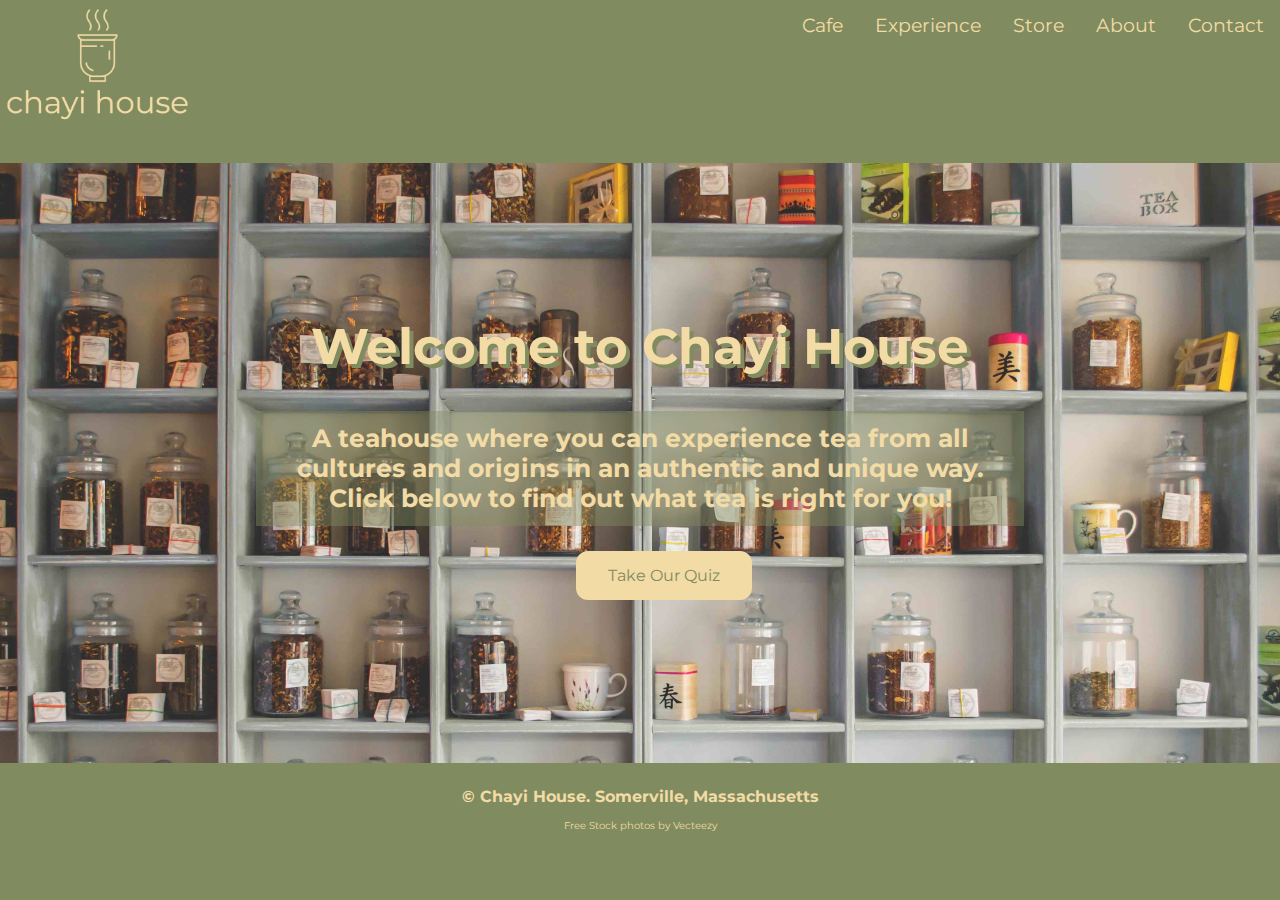
<file: index.html>
<!DOCTYPE html>
<html>
<head>
<title>Chayi House</title>

<meta name="viewport" content="width=device-width, initial-scale=1">
<link rel="stylesheet" href="https://cdnjs.cloudflare.com/ajax/libs/font-awesome/4.7.0/css/font-awesome.min.css">
<link rel="stylesheet" href="https://fonts.googleapis.com/css?family=Montserrat"> 
<link rel="stylesheet" href="navbar.css"> 
<meta name="keywords" content="tea, tea house, culture, experience, tea shop, cafe, menu, green tea, black tea, oolong tea, herbal tea, somerville"/>
<style type="text/css">
body {
  background-color:#808C5F;
}

.banner {
  background-image: url('photos/banner1.jpg'); 
  background-size:cover;
  width: 100%;
  background-color: #808C5F;
  Height: 600px;
  color:#F2DBA5;
  font-family: Montserrat, sans-serif;
  Background-repeat: no-repeat;
  margin: 0px;
}


h1 {
  Font-size: 50px; 
  text-shadow: 4px 4px #808C5F;
  font-family: Montserrat, sans-serif;
  Text-align: center;
  Padding-top: 12%;
}

h2 {
  Font-size: 25px;
  Text-align: center;
  margin-right: 20%;
  margin-left: 20%;
  padding: 1%;
  background-color: #808C5F70;
}

.button {
  border: none;
  Background-color: #F2DBA5;
  font-family: Montserrat, sans-serif;
  padding: 15px 32px;
  text-align: center;
  text-decoration: none;
  display: inline-block;
  font-size: 16px;
  margin: 4px 2px;
  cursor: pointer;
  Margin-left: 45%;
  margin-bottom: 12%;
  border-radius: 12px;
}

button>a {
  text-decoration: none; /* no underline */
  color: #808C5F;
}

.button:hover {
  transform: scale(1.2);
  transition: 0.3s;
}

.att a{
   font-size: 10px;
   display: flex;
   justify-content: center;
   z-index: 0;
   color: #F2dba5;
   text-decoration: none;
}

@media only screen and (max-width: 760px) {
.banner {
  Height: 400px;
}

h2 {
  Display:none;
}

.button {
  Margin-left: 35%;
}
}

@media only screen and (max-width: 530px) {
.button {
  Margin-left: 5%;
}
}

@media only screen and (max-width: 660px) {
.button {
  Margin-left: 5%;
}
  .banner {
  background-size:cover;
  width: 100%;
  Height: 300px;
  font-family: Montserrat, sans-serif;
  text-align: left;
  Background-repeat: no-repeat;
}
h1 {
  Font-size: 30px;
  padding-top: 11%; 
  Padding-left: 3%;
  font-family: Montserrat, sans-serif;
  Padding-right: 50%;
}

h2 {
  Display:none;
}
}
</style>

<meta name=‘viewport’ content=“width=device-width, initial-scale=1”>

</head>

<body>
<div class="topnav" id="myTopnav">
  <a href="index.html" class="active"><img src="photos/logo.jpg" alt="Chayi House Logo" height=120px id="logo"></a>
  <a href="contact.html">Contact</a>
  <a href="about.html">About</a>
  <a href="store.html">Store</a>
  <a href="experience.html">Experience</a>
  <a href="cafe.html">Cafe</a>
  <a href="javascript:void(0);" class="icon" onclick="myFunction()">
    <i class="fa fa-bars"></i>
  </a>
</div>

<div class="banner">
  <h1>Welcome to Chayi House</h1>
  <h2>A teahouse where you can experience tea from all cultures and origins in an authentic and unique way. Click below to find out what tea is right for you!</h2>
  <button class="button" type="button"><a href="quiz.html">Take Our Quiz</a></button>
</div>

<div class="footer">
<h5>&copy Chayi House. Somerville, Massachusetts</h5>
<div class="att">
     <a target="_blank" href="https://www.vecteezy.com/free-photos">Free Stock photos by
          Vecteezy</a>
</div>

</div>

<script>
function myFunction() {
  var x = document.getElementById("myTopnav");
  if (x.className === "topnav") {
    x.className += " responsive";
  } else {
    x.className = "topnav";
  }
}
</script>

</body>
</html>
</file>
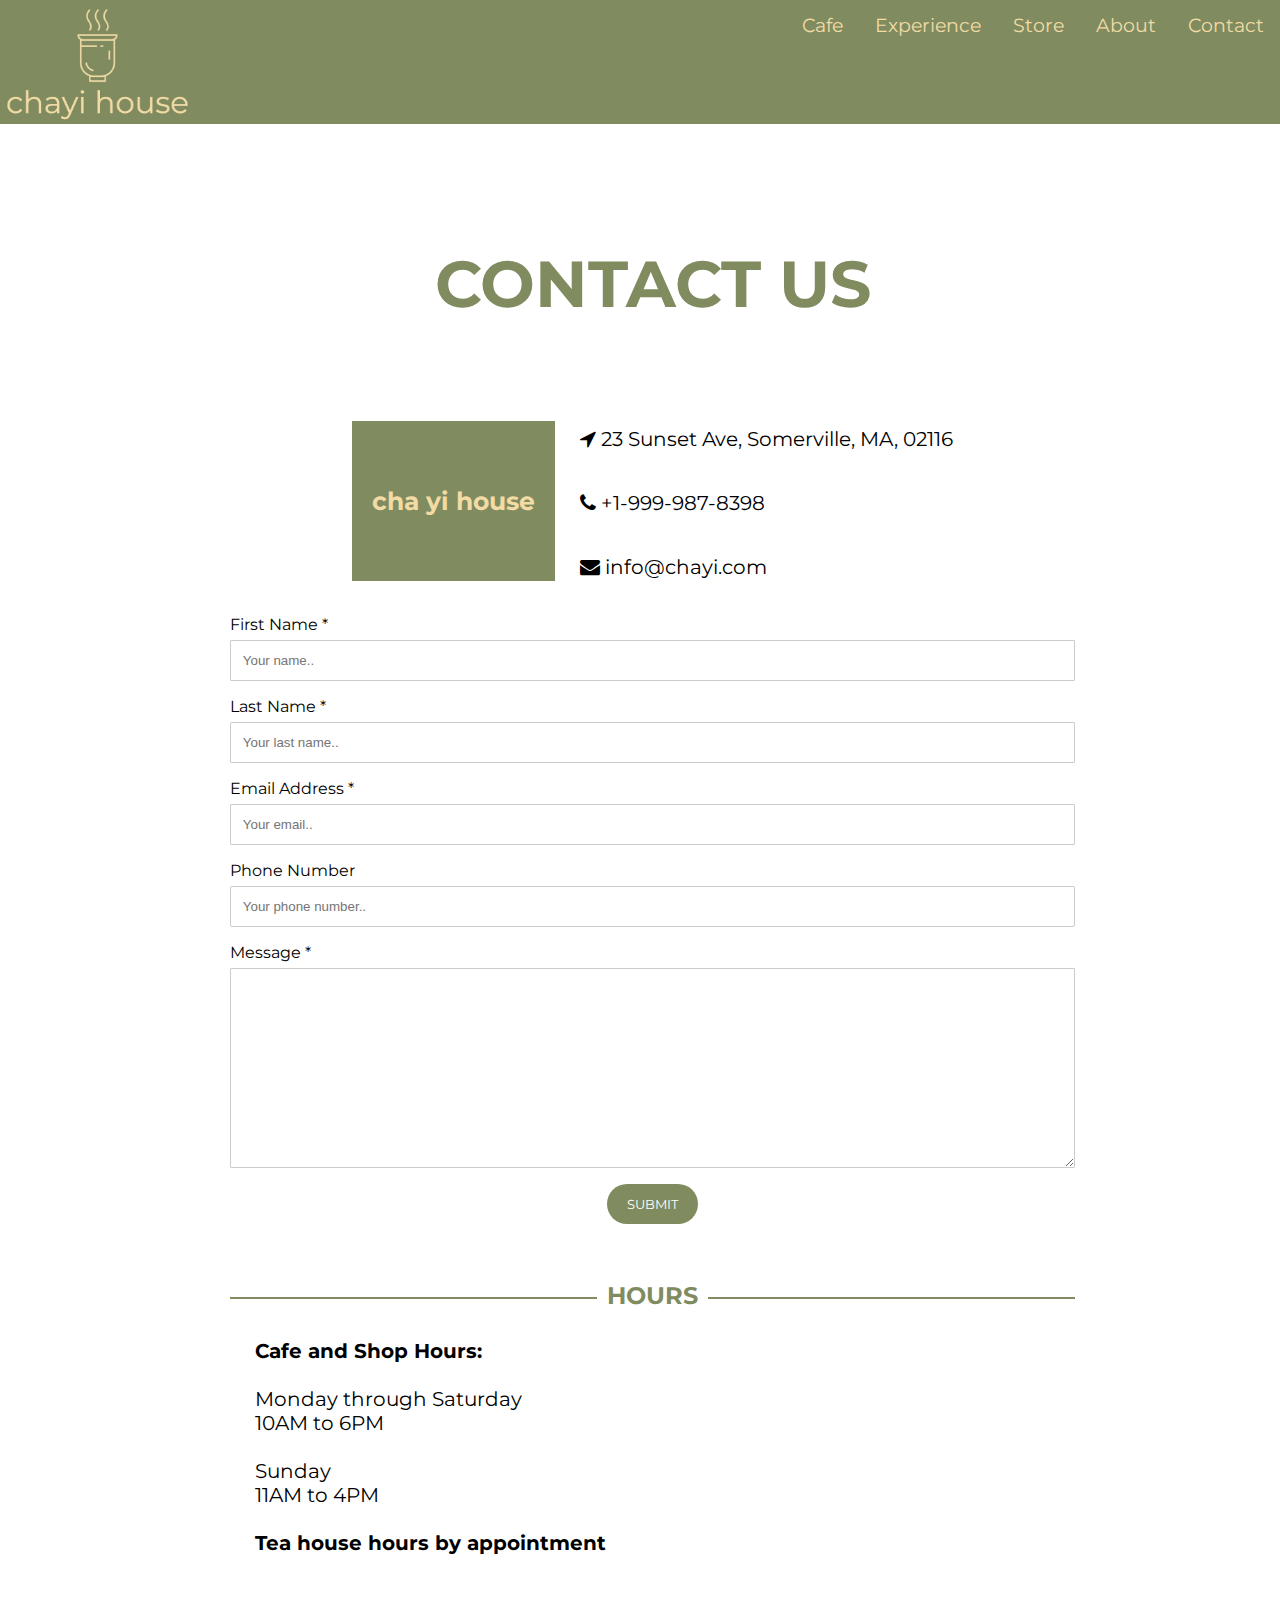
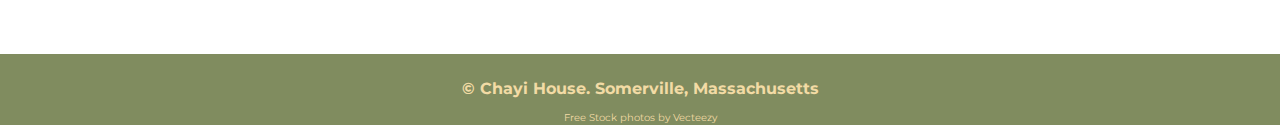
<file: contact.html>
<html>
  <head>
    <title>chayi house</title>
    <link rel="stylesheet" href="contactStyle.css"/>
    <link rel="stylesheet" href="https://cdnjs.cloudflare.com/ajax/libs/font-awesome/4.7.0/css/font-awesome.min.css">
    <meta name="viewport" content="width=device-width,initial-scale=1.0">
    <link rel="stylesheet" href="https://cdnjs.cloudflare.com/ajax/libs/font-awesome/4.7.0/css/font-awesome.min.css">
    <link rel="stylesheet" href="https://fonts.googleapis.com/css?family=Montserrat"> 
    <link rel="stylesheet" href="navbar.css">
    <style>
        .att a{
            font-size: 10px;
            display: flex;
            justify-content: center;
            z-index: 0;
            color: #F2dba5;
            text-decoration: none;
        }
    </style>
    <meta name="keywords" content="tea, tea house, culture, experience, tea shop, cafe, menu, green tea, black tea, oolong tea, herbal tea, somerville"/>
  </head>
  <body>
    <div class="topnav" id="myTopnav">
        <a href="index.html" class="active"><img src="photos/logo.jpg" alt="Chayi House Logo" height=120px id="logo"></a>
        <a href="contact.html">Contact</a>
        <a href="about.html">About</a>
        <a href="store.html">Store</a>
        <a href="experience.html">Experience</a>
        <a href="cafe.html">Cafe</a>
        <a href="javascript:void(0);" class="icon" onclick="myFunction()">
          <i class="fa fa-bars"></i>
        </a>
    </div>
    <div id="contact-container">
        <h1>Contact</h1>
      <h3>Contact Us</h3>
    <div class="location">
        <h4>cha yi house</h4>
        <div class="address">
            <br>
            <p><i class="fa fa-location-arrow"></i> 23 Sunset Ave, Somerville, MA, 02116</p>
            <p><i class="fa fa-phone"></i> +1-999-987-8398</p>
            <p><i class="fa fa fa-envelope"></i> info@chayi.com</p>
        </div>
        <br>
    </div>
      <div class="container">
        <form name="contactForm" onsubmit="return validateForm()">
          <label for="fname">First Name *</label>
          <input type="text" id="fname" name="firstname" placeholder="Your name..">
          <label for="lname">Last Name *</label>
          <input type="text" id="lname" name="lastname" placeholder="Your last name..">
          <label for="email">Email Address *</label>
          <input type="text" id="email" name="emailAd" placeholder="Your email..">
          <label for="phone">Phone Number</label>
          <input type="tel" id="phone" name="phoneNum" placeholder="Your phone number..">
          <label for="message">Message *</label>
          <textarea id="message" name="message" style="height:200px"></textarea>
          <div class="buttonContainer">
            <input type="submit" value="Submit" id="submitButton">
          </div>
        </form>
      </div>
      <h2><span>Hours</span></h2>
      <div class="hours">
          <p>
              <strong>Cafe and Shop Hours:</strong><br><br>
              Monday through Saturday<br>
              10AM to 6PM<br><br>
              Sunday<br>
              11AM to 4PM<br><br>
              <strong>Tea house hours by appointment</strong><br><br>
            </p>
        </div>
    </div>

    <script>
        function validateForm() {
            let fn = document.forms["contactForm"]["fname"].value;
            let ln = document.forms["contactForm"]["lname"].value;
            let em = document.forms["contactForm"]["email"].value;
            let ph = document.forms["contactForm"]["phone"].value;
            let ms = document.forms["contactForm"]["message"].value;

            if (fn == "" || ln == "") {
                alert("Name must be filled out");
                return false;
            }

            if(em == "") {
                alert("Email must be filled out");
                return false;
            }

            if (!(/^\w+([\.-]?\w+)*@\w+([\.-]?\w+)*(\.\w{2,3})+$/.test(em))) {
                alert("Email must be valid");
                return false;
            }

            if (!(ph != "") && (/^\(?([0-9]{3})\)?[-. ]?([0-9]{3})[-. ]?([0-9]{4})$/.test(ph)))
            {
                alert("Phone number must be valid");
                return false;
            }

            if (ms == "") {
                alert("Message must be filled out");
                return false;
            }

            alert("Message sent!");
            return true;
        }
    </script>
    <div class="footer">
        <h5>&copy Chayi House. Somerville, Massachusetts</h5>
        <div class="att">
            <a target="_blank" href="https://www.vecteezy.com/free-photos">Free Stock photos by Vecteezy</a>
        </div>
    </div>
    <script>
        function myFunction() {
            var x = document.getElementById("myTopnav");
            if (x.className === "topnav") {
            x.className += " responsive";
            } else {
            x.className = "topnav";
            }
        }
    </script>
  </body>
</html>
</file>
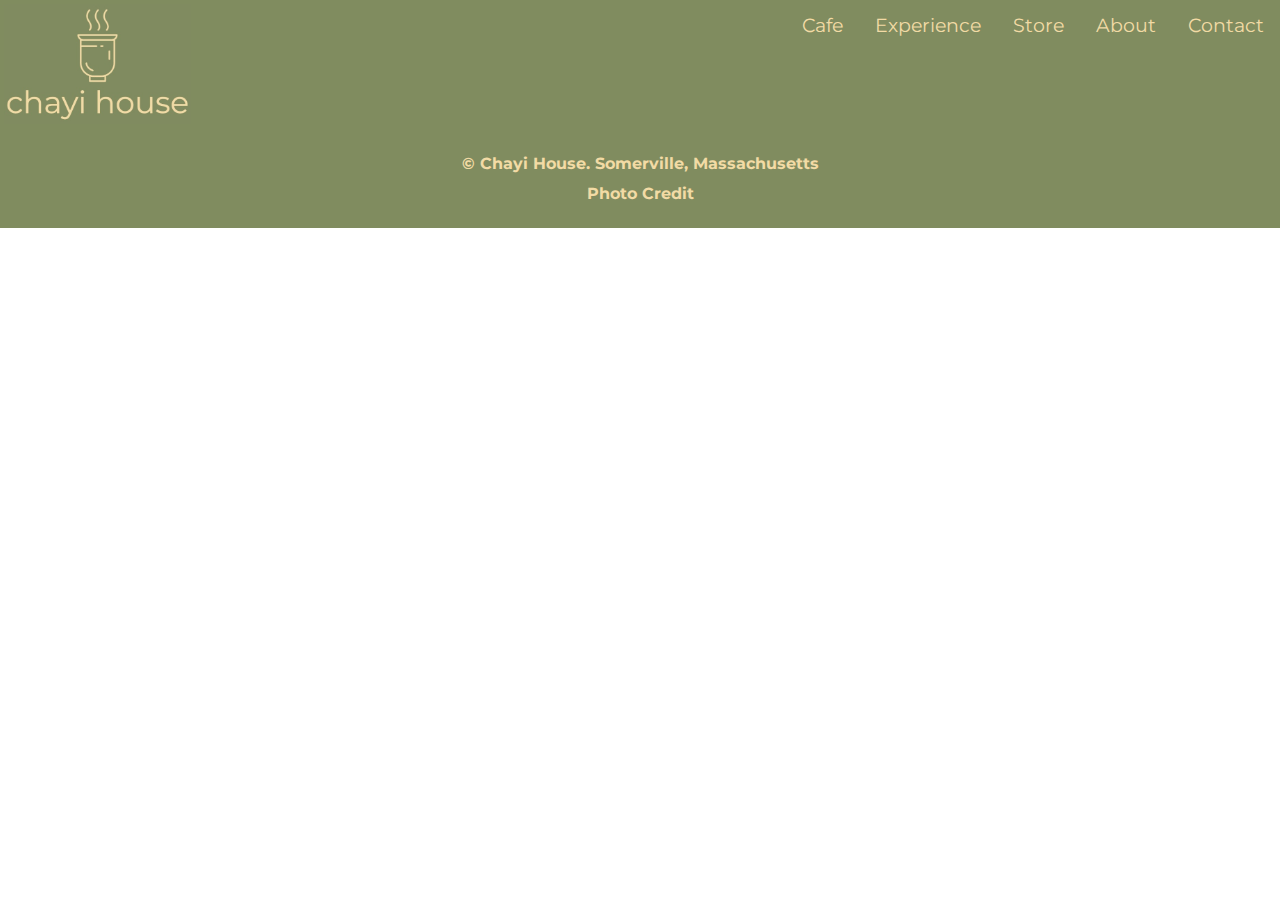
<file: navbar.html>
<!DOCTYPE html>
<html>
<head>

<meta name="viewport" content="width=device-width, initial-scale=1">
<link rel="stylesheet" href="https://cdnjs.cloudflare.com/ajax/libs/font-awesome/4.7.0/css/font-awesome.min.css">
<link rel="stylesheet" href="https://fonts.googleapis.com/css?family=Montserrat"> 
<link rel="stylesheet" href="navbar.css"> 

</head>
<body>

<div class="topnav" id="myTopnav">
  <a href="index.html" class="active"><img src="photos/logo.jpg" alt="Chayi House Logo" height=120px id="logo"></a>
  <a href="contact.html">Contact</a>
  <a href="about.html">About</a>
  <a href="store.html">Store</a>
  <a href="experience.html">Experience</a>
  <a href="cafe.html">Cafe</a>
  <a href="javascript:void(0);" class="icon" onclick="myFunction()">
    <i class="fa fa-bars"></i>
  </a>
</div>

<div class="footer">
<h5>&copy Chayi House. Somerville, Massachusetts</h5>
<h5>Photo Credit</h5>
</div>

<script>
function myFunction() {
  var x = document.getElementById("myTopnav");
  if (x.className === "topnav") {
    x.className += " responsive";
  } else {
    x.className = "topnav";
  }
}
</script>

</body>
</html>
</file>
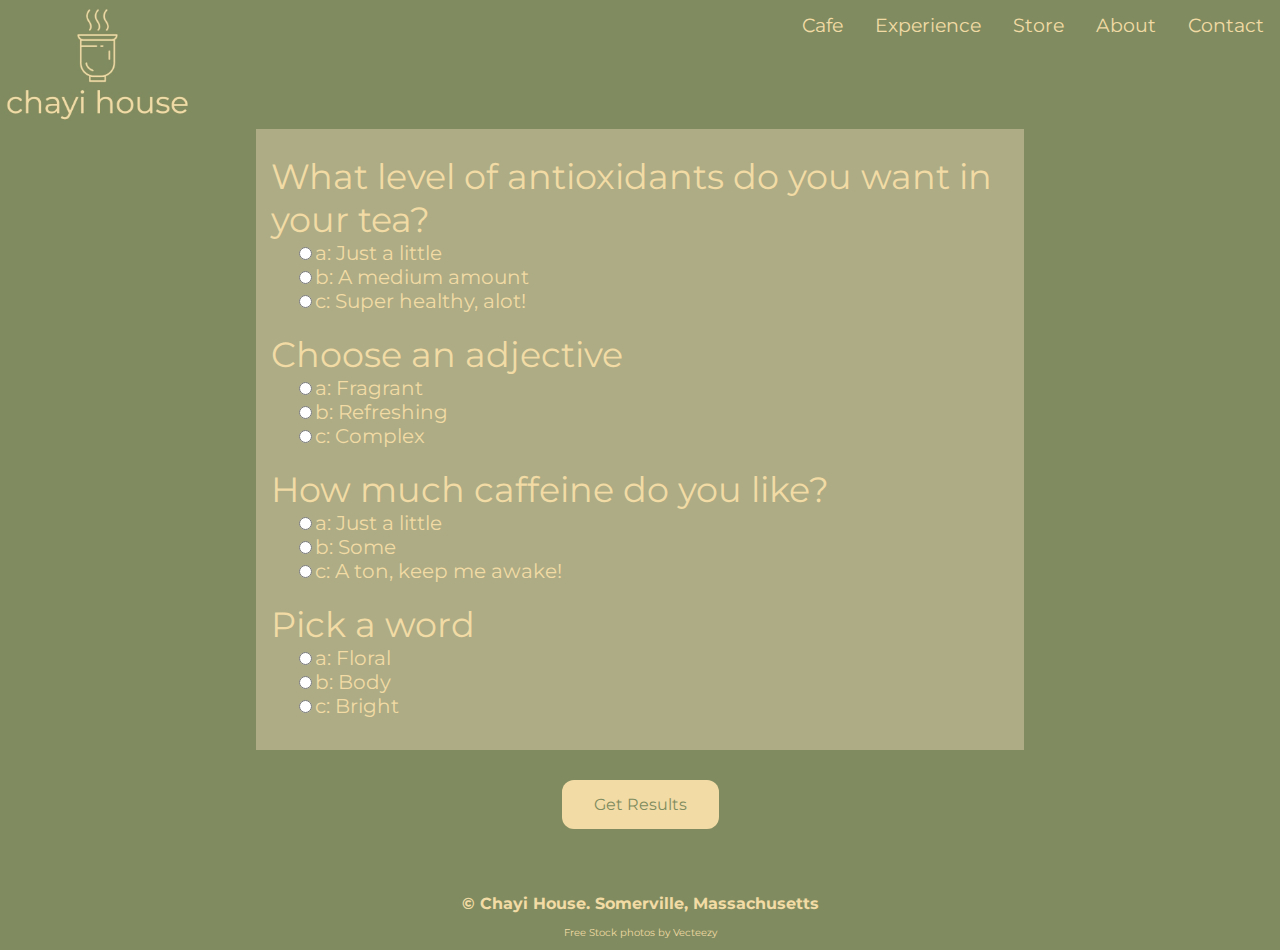
<file: quiz.html>
<!DOCTYPE html>
<html>
<head>
<title>Tea Quiz</title>

<meta name="viewport" content="width=device-width, initial-scale=1">
<link rel="stylesheet" href="https://cdnjs.cloudflare.com/ajax/libs/font-awesome/4.7.0/css/font-awesome.min.css">
<link rel="stylesheet" href="https://fonts.googleapis.com/css?family=Montserrat"> 
<link rel="stylesheet" href="navbar.css"> 
<meta name="keywords" content="tea, tea house, culture, experience, tea shop, cafe, menu, green tea, black tea, oolong tea, herbal tea, somerville"/>
<style type="text/css">
h1{
  display: none;
}
h2{
  display: none;
}
body{
	
	font-family: sans-serif;
	color:#F2DBA5;
	text-align: center;
	font-family: Montserrat, sans-serif;
	background-color: #808C5F;
}
.question{
	font-weight: 1200;
	font-size: 35px;
	padding-left: 2%;
}
.answers {
    	margin-bottom: 20px;
	padding-left: 5%;
	font-size: 20px;
}
#results {
    	margin-bottom: 20px;
    	font-size: 30px;
}
#quiz {
  background-color: #ADAC84;
  margin-left: 20%;
  margin-right: 20%;
  margin-bottom: 2%;
  padding-top: 2%;
  padding-bottom: 1%;
  text-align: left;
}
#submit{
	border: none;
  	color: #808C5F;
  	Background-color: #F2DBA5;
 	font-family: Montserrat, sans-serif;
  	padding: 15px 32px;
  	text-align: center;
  	text-decoration: none;
  	display: inline-block;
  	font-size: 16px;
  	margin: 4px 2px;
  	cursor: pointer;
 	border-radius: 12px;
	cursor: pointer;
	margin-bottom: 20px;
}
#submit:hover{
	transform: scale(1.2);
  	transition: 0.3s;
}
.att a{
           font-size: 10px;
           display: flex;
           justify-content: center;
           z-index: 0;
           color: #F2dba5;
           text-decoration: none;
           padding-bottom: 10px;
}


@media only screen and (max-width: 800px) {
.question{
  font-size: 20px;
}
.answers {
  font-size: 14px;
}
}
</style>

<meta name=‘viewport’ content=“width=device-width, initial-scale=1”>
</head>

<body>

<div class="topnav" id="myTopnav">
  <a href="index.html" class="active"><img src="photos/logo.jpg" alt="Chayi House Logo" height=120px id="logo"></a>
  <a href="contact.html">Contact</a>
  <a href="about.html">About</a>
  <a href="store.html">Store</a>
  <a href="experience.html">Experience</a>
  <a href="cafe.html">Cafe</a>
  <a href="javascript:void(0);" class="icon" onclick="myFunction()">
    <i class="fa fa-bars"></i>
  </a>
</div>

<h1>Quiz</h1>
<h2>What tea is right for you?</h2>


<div id="quiz"></div>
<button id="submit">Get Results</button>
<div id="results"></div>

<div class="footer">
<h5>&copy Chayi House. Somerville, Massachusetts</h5>
<div class="att">
    <a target="_blank" href="https://www.vecteezy.com/free-photos">Free Stock photos by
          Vecteezy</a>
</div>
</div>


<script language="javascript">
var myQuestions = [
	{
		question: "What level of antioxidants do you want in your tea?",
		answers: {
			a: 'Just a little',
			b: 'A medium amount',
			c: 'Super healthy, alot!'
		},
		greenAnswer: 'c',
		oolongAnswer: 'b',
		blackAnswer: 'a'
	},
	{
		question: "Choose an adjective",
		answers: {
			a: 'Fragrant',
			b: 'Refreshing',
			c: 'Complex'
		},
		greenAnswer: 'b',
		oolongAnswer: 'a',
		blackAnswer: 'c'
	},
	{
		question: "How much caffeine do you like?",
		answers: {
			a: 'Just a little',
			b: 'Some',
			c: 'A ton, keep me awake!'
		},
		greenAnswer: 'a',
		oolongAnswer: 'b',
		blackAnswer: 'c'
	},
	{
		question: "Pick a word",
		answers: {
			a: 'Floral',
			b: 'Body',
			c: 'Bright'
		},
		greenAnswer: 'c',
		oolongAnswer: 'a',
		blackAnswer: 'b'
	}
];

function generateQuiz(questions, quizContainer, resultsContainer, submitButton){

	function showQuestions(questions, quizContainer){
		// we'll need a place to store the output and the answer choices
		var output = [];
		var answers;

		// for each question...
		for(var i=0; i<questions.length; i++){
		
			// first reset the list of answers
			answers = [];

			// for each available answer to this question...
			for(letter in questions[i].answers){

				// ...add an html radio button
				answers.push(
				'<label>'
					+ '<input type="radio" name="question'+i+'" value="'+letter+'">'
					+ letter + ': '
					+ questions[i].answers[letter]
				+ '</br></label>'
				);
			}

			// add this question and its answers to the output
			output.push(
			'<div class="question">' + questions[i].question + '</div>'
			+ '<div class="answers">' + answers.join('') + '</div>'
			);
		}

		// finally combine our output list into one string of html and put it on the page
		quizContainer.innerHTML = output.join('');
	}


	function showResults(questions, quizContainer, resultsContainer){
		// gather answer containers from our quiz
		var answerContainers = quizContainer.querySelectorAll('.answers');
	
		// keep track of user's answers
		var userAnswer = '';
		var numBlack = 0;
		var numOolong = 0;
		var numGreen = 0;
	
		// for each question...
		for(var i=0; i<questions.length; i++){

			// find selected answer
			userAnswer = (answerContainers[i].querySelector('input[name=question'+i+']:checked')||{}).value;
		
			// if answer is correct
			if(userAnswer===questions[i].blackAnswer){
				// add to the number of correct answers
				numBlack++;
			
				// color the answers green
				answerContainers[i].style.color = '#1b371C';
			}
			else if(userAnswer===questions[i].oolongAnswer){
				// add to the number of correct answers
				numOolong++;
			
				// color the answers green
				answerContainers[i].style.color = '#1b371C';
			}
			else if(userAnswer===questions[i].greenAnswer){
				// add to the number of correct answers
				numGreen++;
			
				// color the answers green
				answerContainers[i].style.color = '#1b371C';
			}
			// if answer is wrong or blank
			else{
				// color the answers red
				answerContainers[i].style.color = '#1b371C';
			}
		}

		// show number of correct answers out of total
		if(numBlack>numGreen && numBlack>numOolong){
			resultsContainer.innerHTML = "<p>You would like Black tea</p><img src=\"photos/blacktea.jpg\" width=\"400px\" >";
		}
		else if(numOolong>numGreen && numOolong>numBlack){
			resultsContainer.innerHTML = "<p>You would like Oolong tea</p><img src=\"photos/oolongtea.jpg\" width=\"400px\" >";
		}
		else if(numGreen>numOolong && numGreen>numBlack){
			resultsContainer.innerHTML = "<p>You would like Green tea</p><img src=\"photos/greentea.jpg\" width=\"400px\" >";
		}
		else {
			resultsContainer.innerHTML = "<p>You would like all teas</p><img src=\"photos/alltea.jpg\" width=\"400px\" >";
		}
		}

	// show the questions
	showQuestions(questions, quizContainer);

	// when user clicks submit, show results
	submitButton.onclick = function(){
		showResults(questions, quizContainer, resultsContainer);
	}
}


var quizContainer = document.getElementById('quiz');
var resultsContainer = document.getElementById('results');
var submitButton = document.getElementById('submit');

generateQuiz(myQuestions, quizContainer, resultsContainer, submitButton);

function myFunction() {
  var x = document.getElementById("myTopnav");
  if (x.className === "topnav") {
    x.className += " responsive";
  } else {
    x.className = "topnav";
  }
}
</script> 

</body>
</html>
</file>
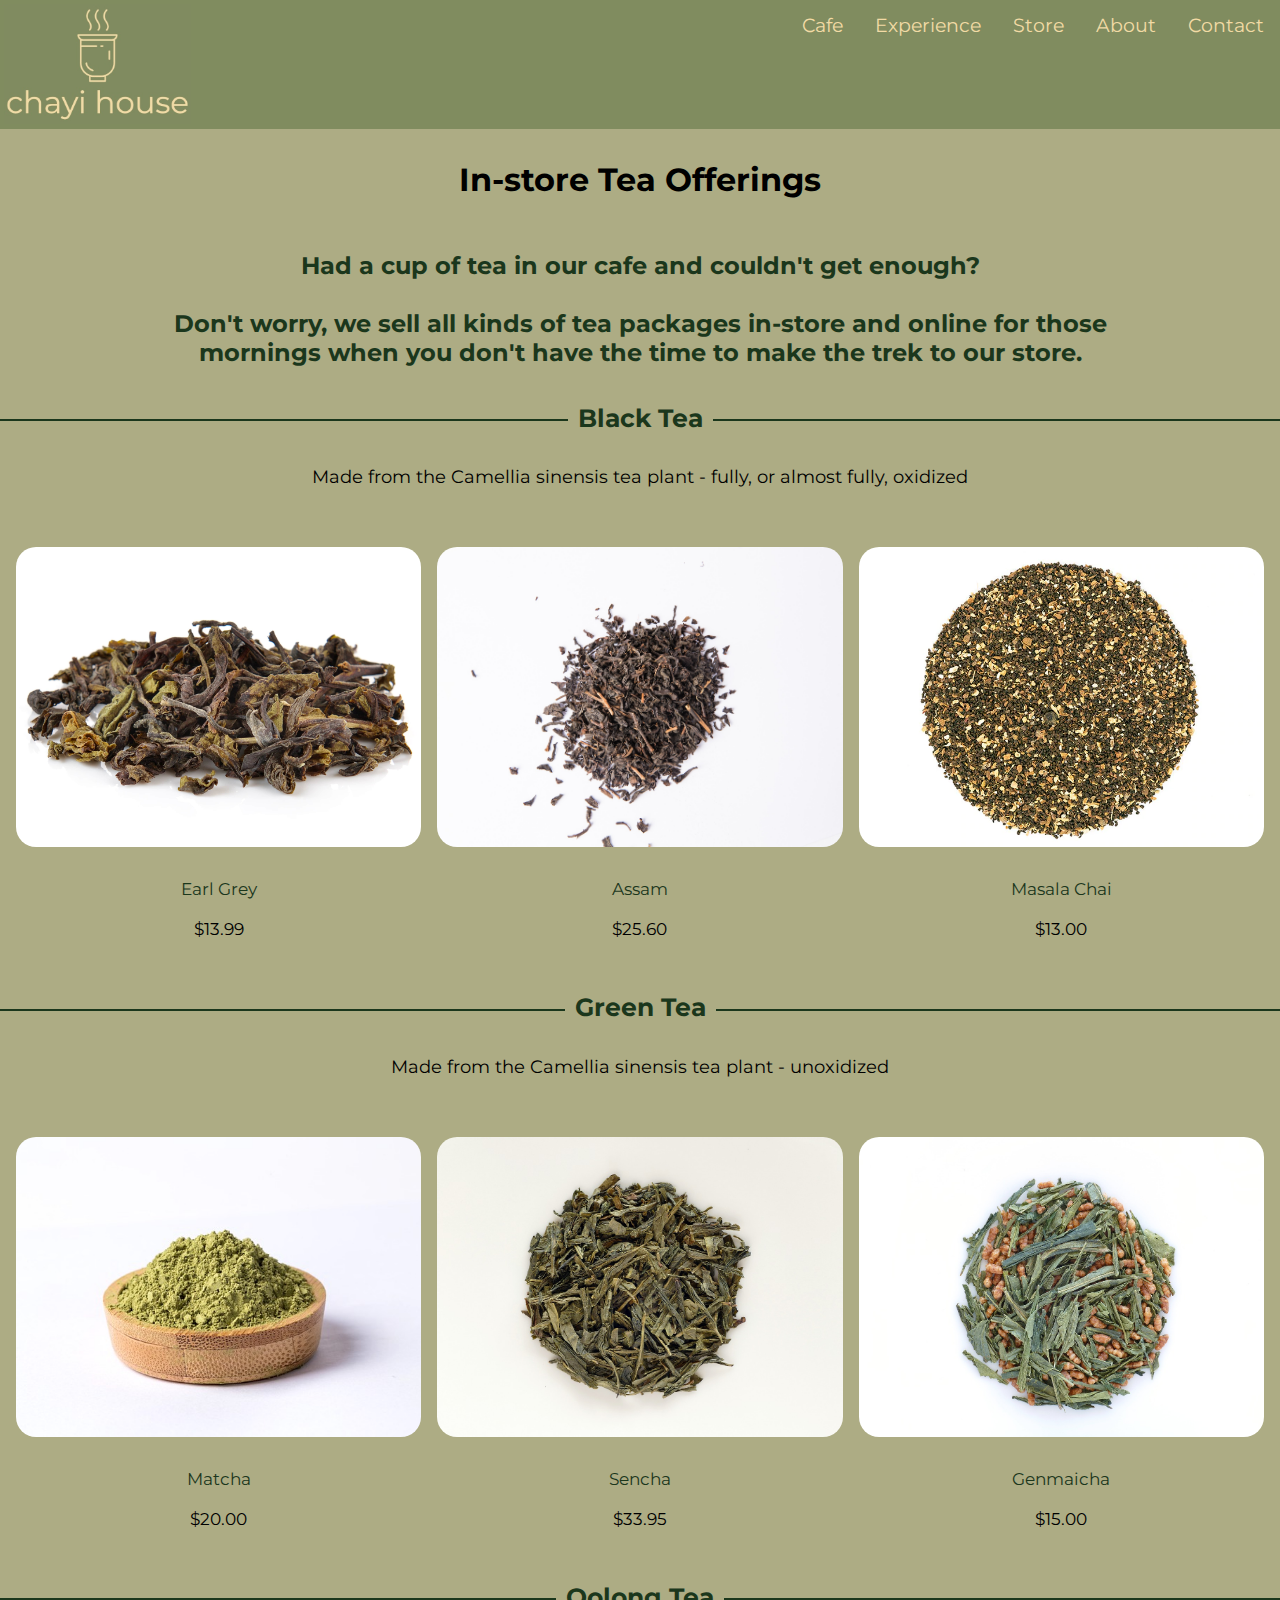
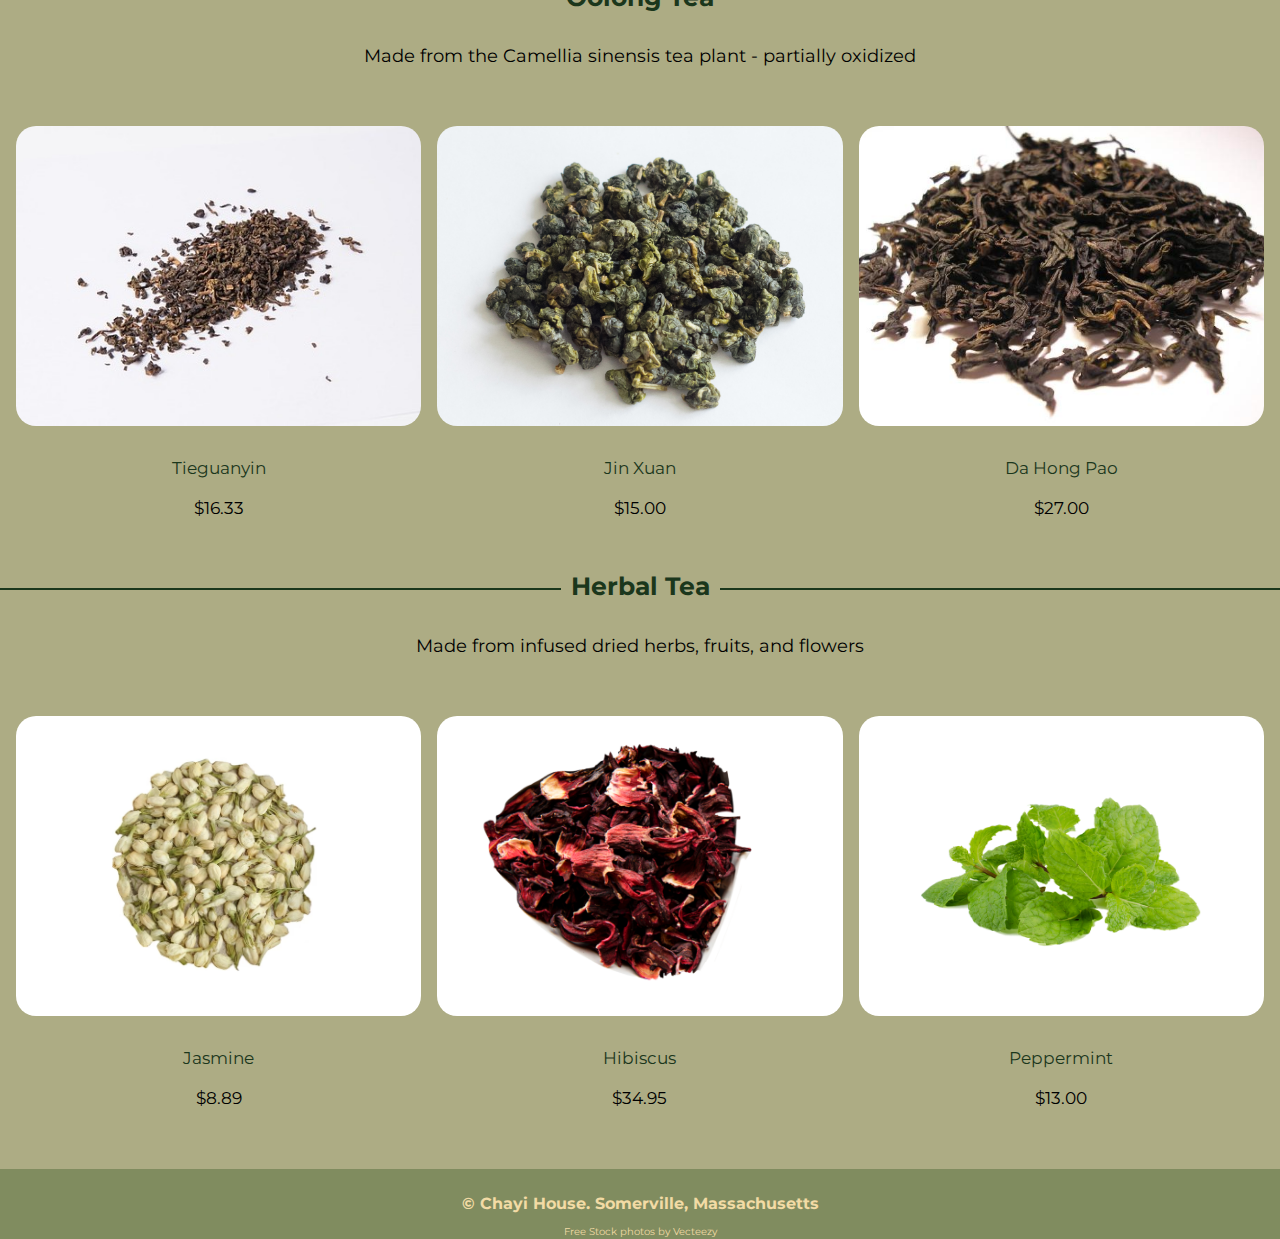
<file: store.html>
<!DOCTYPE html>
<html lang="en">
<head>
    <meta charset="UTF-8">
    <meta name="viewport" content="width=device-width, initial-scale=1.0">
    <title></title>
    <link rel="stylesheet" href="store.css">
    <link rel="stylesheet" href = "navbar.css">
    <link rel="preconnect" href="https://fonts.googleapis.com"> 
    <link rel="preconnect" href="https://fonts.gstatic.com" crossorigin>    
    <link rel="stylesheet" href="https://fonts.googleapis.com/css?family=Montserrat"> 
    <link rel="stylesheet" href="https://cdnjs.cloudflare.com/ajax/libs/font-awesome/4.7.0/css/font-awesome.min.css">
    <style>
      .att a{
          font-size: 10px;
          display: flex;
          justify-content: center;
          z-index: 0;
          color: #F2dba5;
          text-decoration: none;
      }
  </style>
    <meta name="keywords" content="tea, tea house, culture, experience, tea shop, cafe, menu, green tea, black tea, oolong tea, herbal tea, somerville"/>
</head>
<body>
    <div class="topnav" id="myTopnav">
      <a href="index.html" class="active"><img src="photos/logo.jpg" alt="Chayi House Logo" height=120px id="logo"></a>
      <a href="contact.html">Contact</a>
      <a href="about.html">About</a>
      <a href="store.html">Store</a>
      <a href="experience.html">Experience</a>
      <a href="cafe.html">Cafe</a>
      <a href="javascript:void(0);" class="icon" onclick="myFunction()">
        <i class="fa fa-bars"></i>
      </a>
    </div>
    <div class="container">
    <div class="text-cont">
        <h1 style = "text-align: center;">In-store Tea Offerings</h1>
        <h2 style = "text-align: center; padding: 30px"> Had a cup of tea in our cafe and couldn't get enough?<br><br>Don't worry, we sell all kinds of tea packages in-store and online for those mornings when you don't have the time to make the trek to our store.
        </h2>
    </div>
    <h3><span>Black Tea</span></h3>
    <p style ="text-align: center;font-size: 18px; padding-top: 25px;padding-bottom: 25px"> 
        Made from the Camellia sinensis tea plant - fully, or almost fully, oxidized
    </p>
    <div class = "image-grid" >
        <img src = "photos/black_tea_leaves.jpg" alt = "earl black tea">
        <img src = "images/assam.jpg" alt = "assam tea">
        <img src = "images/masalaChai.jpg" alt = "masala chai">
    </div>
    <div class = "text-grid">
        <a href = https://twiningsusa.com/products/earl-grey?variant=40597087387831>
            <span> Earl Grey  </span>
        </a>
        <a href = https://xoteas.com.au/product/organic-assam-black-tea/?attribute_pa_size=1kg-loose-leaf&gclid=CjwKCAiApfeQBhAUEiwA7K_UHyXsrbmLjbMpeZ1RsCs_ZPIaOi3pAQ-j-9DnBaBUVYKjtM5WN-FfexoC-VIQAvD_BwE>
            <span> Assam  </span>
        </a>
        <a href = https://rishi-tea.com/masala-chai-loose-leaf?utm_campaign=Smart_Shopping_All_Products&utm_content=&utm_term=&utm_medium=cpc&utm_medium=cpc&gclid=CjwKCAiApfeQBhAUEiwA7K_UH4lxOSnYJnj52aDi_Cdr709emsUKomc41iKHXxuqw5gFSa54rIN2wRoC9ckQAvD_BwE>
            <span> Masala Chai </span>
        </a>
    </div>
    <div class = "text-grid"  style="padding-bottom: 35px;">
        <span> $13.99  </span>
        <span> $25.60  </span>
        <span> $13.00 </span>
    </div>
    <br/>
    <!-- <p style ="text-align: center;font-size: 25px;"> Green Teas </p> -->
    <h3><span>Green Tea</span></h3>
    <p style ="text-align: center;font-size: 18px; padding-top: 25px;padding-bottom: 25px"> 
        Made from the Camellia sinensis tea plant - unoxidized
    </p>
    <div class = "image-grid">
        <img src = "photos/matcha_powder.jpg" alt = "matcha tea">
        <img src = "images/sencha.jpg" alt = "sencha tea">
        <img src = "images/genmaicha.jpg" alt = "genmaicha tea">
    </div>
    <div class = "text-grid">
        <a href= https://www.ochaandco.com/products/japanese-matcha-green-tea-powder?variant=12707122118&currency=USD&utm_source=google&utm_medium=cpc&utm_campaign=google+shopping&gclid=CjwKCAiApfeQBhAUEiwA7K_UH-8QHU28SQd4pLrfIctm_P6le3N1IPlJZ6bBCuWaJSm7TvbamK5uaxoC-V4QAvD_BwE>
            <span> Matcha  </span>
        </a>
        <a href = https://xoteas.com.au/product/organic-sencha-green/?attribute_pa_size=1kg-loose-leaf&gclid=CjwKCAiApfeQBhAUEiwA7K_UHxk_dxw9JzcpSsRi5sM8zbdtwMZd38ND3LdgFXM8F_2e2wboCxf1yxoCU90QAvD_BwE>
            <span> Sencha  </span>
        </a>
        <a href = https://www.ochaandco.com/products/japanese-organic-genmaicha?variant=12707160646&currency=USD&utm_source=google&utm_medium=cpc&utm_campaign=google+shopping&gclid=CjwKCAiApfeQBhAUEiwA7K_UHz94Zkk0Rnznmd9daoWw7COtLEeSRbjUGhoKtirihDR0mHxEMjn4gxoCxiQQAvD_BwE>
            <span> Genmaicha  </span>
        </a>
    </div>
    <div class = "text-grid"  style="padding-bottom: 35px;">
        <span> $20.00  </span>
        <span> $33.95  </span>
        <span> $15.00 </span>
    </div>
    <br/>
    <!-- <p style = "text-align: center;font-size: 25px;"> Oolong Teas </p> -->
    <h3><span>Oolong Tea</span></h3>
    <p style ="text-align: center;font-size: 18px; padding-top: 25px;padding-bottom: 25px"> 
        Made from the Camellia sinensis tea plant - partially oxidized 
    </p>
    <div class = "image-grid">
        <img src = "photos/oolong_tea.jpg" alt = "tieguanyin tea">
        <img src = "images/Jin_Xuan_oolong_tea.jpg" alt = "Jin_Xuan_oolong_tea tea">
        <img src = "images/da_hong_pao.jpg" alt = "da hong pao tea">
    </div>
    <div class = "text-grid">
        <a href = https://www.mountaintea.com/products/jin-xuan-milk-oolong?variant=214237870&currency=USD&utm_medium=product_sync&utm_source=google&utm_content=sag_organic&utm_campaign=sag_organic&utm_campaign=gs-2019-10-02&utm_source=google&utm_medium=smart_campaign&gclid=CjwKCAiApfeQBhAUEiwA7K_UH0nRQIipwqA5_zES0DBoAfYqxYg2tiY0ensQ2cHxUpft46RyiY1enRoCJjYQAvD_BwE>
            <span> Tieguanyin  </span>
        </a>
        <a href = https://eco-cha.com/products/jin-xuan-oolong-tea?variant=3804405380>
            <span> Jin Xuan  </span>
        </a>
        <a href = https://teaandwhisk.com/products/superior-dahongpao?variant=31165739401250>
            <span> Da Hong Pao </span>
        </a>
    </div>
    <div class = "text-grid"  style="padding-bottom: 35px;">
        <span> $16.33  </span>
        <span> $15.00  </span>
        <span> $27.00 </span>
    </div>
    </br>
    <h3><span>Herbal Tea</span></h3>
    <p style ="text-align: center;font-size: 18px; padding-top: 25px;padding-bottom: 25px"> 
        Made from infused dried herbs, fruits, and flowers
    </p>
    <div class = "image-grid">
        <img src = "photos/jasmine_flowers.jpg" alt = "jasmine tea">
        <img src = "photos/hibiscus.png" alt = "hibiscus tea">
        <img src = "photos/peppermint.png" alt = "peppermint tea">
    </div>
    <div class = "text-grid">
        <a href = https://www.tsemporium.com/en_us/xproduct/index/index/s/6901118910325?utm_source=gmerchant>
            <span> Jasmine  </span>
        </a>
        <a href = https://xoteas.com.au/product/organic-hibiscus-tea/?attribute_pa_size=1kg-loose-leaf&gclid=CjwKCAiApfeQBhAUEiwA7K_UHxaIqlw9xoM9IyDsyLq1Jhh1dk8oOCMKoWuFOq_zYi9GNw0kf20pcRoCNgwQAvD_BwE>
            <span> Hibiscus  </span>
        </a>
        <a href = https://www.harney.com/products/foil-organic-peppermint-herbal-50-teabags-in-a-box?variant=32815211910&gclid=CjwKCAiApfeQBhAUEiwA7K_UHxWj1MRHJ-bF5BNn1FSxbIVWdlxr0XzR8YWH5C0xiYdZSppJNvOP2BoC42IQAvD_BwE>
            <span> Peppermint  </span>
        </a>
    </div>
    <div class = "text-grid" style="padding-bottom: 35px;">
        <span> $8.89  </span>
        <span> $34.95  </span>
        <span> $13.00 </span>
    </div>
    <br>
    <br>
</div>
    
    <div class="footer">
    <h5>&copy Chayi House. Somerville, Massachusetts</h5>
    <div class="att">
       <a target="_blank" href="https://www.vecteezy.com/free-photos">Free Stock photos by
          Vecteezy</a>
     </div>
    </div>

    <script language = "javascript">
    function myFunction() {
      var x = document.getElementById("myTopnav");
      if (x.className === "topnav") {
        x.className += " responsive";
      } else {
        x.className = "topnav";
      }
    }
    </script>
</body>
</html>
</file>
<file: navbar.css>
body {
  margin: 0;
}

.topnav {
  overflow: hidden;
  background-color: #808C5F;
  padding: 0px;
  font-family: Montserrat, sans-serif;
}

.topnav a {
  float: right;
  display: block;
  color: #F2DBA5;
  text-align: center;
  padding: 14px 16px;
  text-decoration: none;
  font-size: 19px;
  
}

.topnav a:hover {
  transform: scale(1.2);
  transition: 0.3s;
}

.topnav a.active {
  background-color: #808C5F !important;
  float: left;
  transform: scale(1);
  padding: 0px;
  padding-left: 4px;
  padding-top: 4px;
}

.topnav .icon {
  display: none;
}

div.footer {
  vertical-align: center;
  text-align: center;
  color: #F2DBA5;
  font-family: Montserrat, sans-serif;
  line-height: .2;
  Font-size: 12px;
  background-color: #808C5F;
  padding: 6px 6px;
}

div.footer h5 {
  font-size: 16px;
}

@media screen and (max-width: 700px) {
  .topnav a:not(:first-child) {display: none;}
  .topnav a.icon {
    float: right;
    display: block;
  }
}

@media screen and (max-width: 700px) {
  .topnav.responsive {position: relative;}
  .topnav.responsive .icon {
    position: absolute;
    right: 0;
    top: 0;
  }
  .topnav.responsive a {
    float: none;
    display: block;
    text-align: center;
  }

.topnav a:hover {
  transform: scale(1);
  color: #808C5F;
  background-color: #F2DBA5;
}
}
</file>
<file: contactStyle.css>
@import url("https://fonts.googleapis.com/css2?family=Montserrat&display=swap");

* {
    font-family: 'Montserrat', sans-serif;
}

h1 {
    display: none;
}

h2 {
    color: #808c5f;
    padding-top: 45px;
    width: 100%; 
    text-align: center; 
    border-bottom: 2px solid #808c5f; 
    line-height: 0.1em;
    margin: 10px 0 20px;
    text-transform: uppercase;
} 
 
h2 span { 
    background:white ; 
    padding:0 10px; 
    text-align: center;
}

h3 {
    text-transform: uppercase;
    font-size: 65px;
    text-align: center;
    color: #808c5f;
}

h4 {
    color: #F2dba5;
    font-size: 25px;
    background-color: #808c5f;
    width: fit-content;
    padding-left: 20px;
    padding-right: 20px;
    padding-bottom: 65px;
    padding-top: 65px;
}

.location {
    display: flex;
    flex-direction:row;
    align-items:stretch;
    justify-content: center;
    width: 100%;
}

.address {
    display: flex;
    flex-direction: column;
    padding-left: 25px;
}

.hours {
    display: flex;
    flex-direction: column;
    padding-left: 25px;
}

#contact-container {
    padding-top: 55px;
    padding-bottom: 55px;
    margin-left: 16%;
    margin-right: 16%;
    display: flex;
    flex-direction: column;
    padding-left: 25px;
}

#contact-container p {
    font-size: 20px;
}

input[type=text], select, textarea {
    font-family: Arial, Helvetica, sans-serif;
    width: 100%; 
    padding: 12px; 
    border: 1px solid #ccc;
    border-radius: 1px; 
    box-sizing: border-box; 
    margin-top: 6px; 
    margin-bottom: 16px; 
    resize: vertical;
}

input[type=tel] {
    font-family: Arial, Helvetica, sans-serif;
    width: 100%; 
    padding: 12px; 
    border: 1px solid #ccc; 
    border-radius: 2px; 
    box-sizing: border-box;
    margin-top: 6px;
    margin-bottom: 16px;
    resize: vertical;
}
  
input[type=submit] {
    text-transform: uppercase;
    background-color: #808c5f;
    color: white;
    padding: 12px 20px;
    border: none;
    border-radius: 20px;
    cursor: pointer;
}

.buttonContainer {
    display: flex;
    justify-content: center;
}
  
input[type=submit]:hover {
    background-color: #F2dba5;
}

@media only screen and (max-width: 900px) {
    #contact-container {
        margin-left: 10%;
        margin-right: 10%;
    }

    #contact-container p {
        font-size: 18px;
    }

    h3 {
        font-size: 30px;
    }

    h4 {
        font-size: 22px;
    }
}
</file>
<file: store.css>
@import url("https://fonts.googleapis.com/css2?family=Montserrat&display=swap");

*{
    font-family: 'Montserrat', sans-serif;
}

body {
    margin: 0;
    background-color: #ADAC84;
}

.text-cont {
    float: inline-start;
    background-color: #ADAC84;
    margin-left: 10%;
    margin-right: 10%;
}

h2 {
    color: #1B371C;
}

h3 {
    font-size: 25px;
    color: #1B371C;
    padding-top: 15px;
    width: 100%; 
    text-align: center; 
    border-bottom: 2px solid #1B371C; 
    line-height: 0.1em;
    margin: 10px 0 20px;
} 
 
h3 span { 
    background:#ADAC84 ; 
    padding:0 10px; 
    text-align: center;
    padding-top: 10px;
    padding-bottom: 10px;
}

.container {
    background-color: #ADAC84;
}

.image-grid {
 --gap: 16px;
 --num-cols: 3;
 --row-height: 300px;
 box-sizing: border-box;
 padding: var(--gap);
 
 display: grid;
 grid-template-columns: repeat(var(--num-cols), 1fr);
 grid-auto-rows: var(--row-height);
 gap: var(--gap);
 background-color: #ADAC84;

}

.text-grid {
 --gap: 16px;
 --num-cols: 3;
 --row-height: 8px;
 box-sizing: border-box;
 padding: var(--gap);
 
 display: grid;
 grid-template-columns: repeat(var(--num-cols), 1fr);
 grid-auto-rows: var(--row-height);
 gap: var(--gap);
 background-color: #ADAC84;
 font-family: 'Montserrat', sans-serif;

}

.text-grid > span {
    text-align: center;
    font-size: 17px;
}

.text-grid > a {
    text-align: center;
    font-size: 17px;
    color: #1B371C;
    text-decoration: none;
}

.text-grid > a:hover {
    color: #808C5F;
}

.image-grid > img {
    width: 100%;
    height: 100%;
    object-fit: cover;
    border-radius: 20px;
}
</file>
